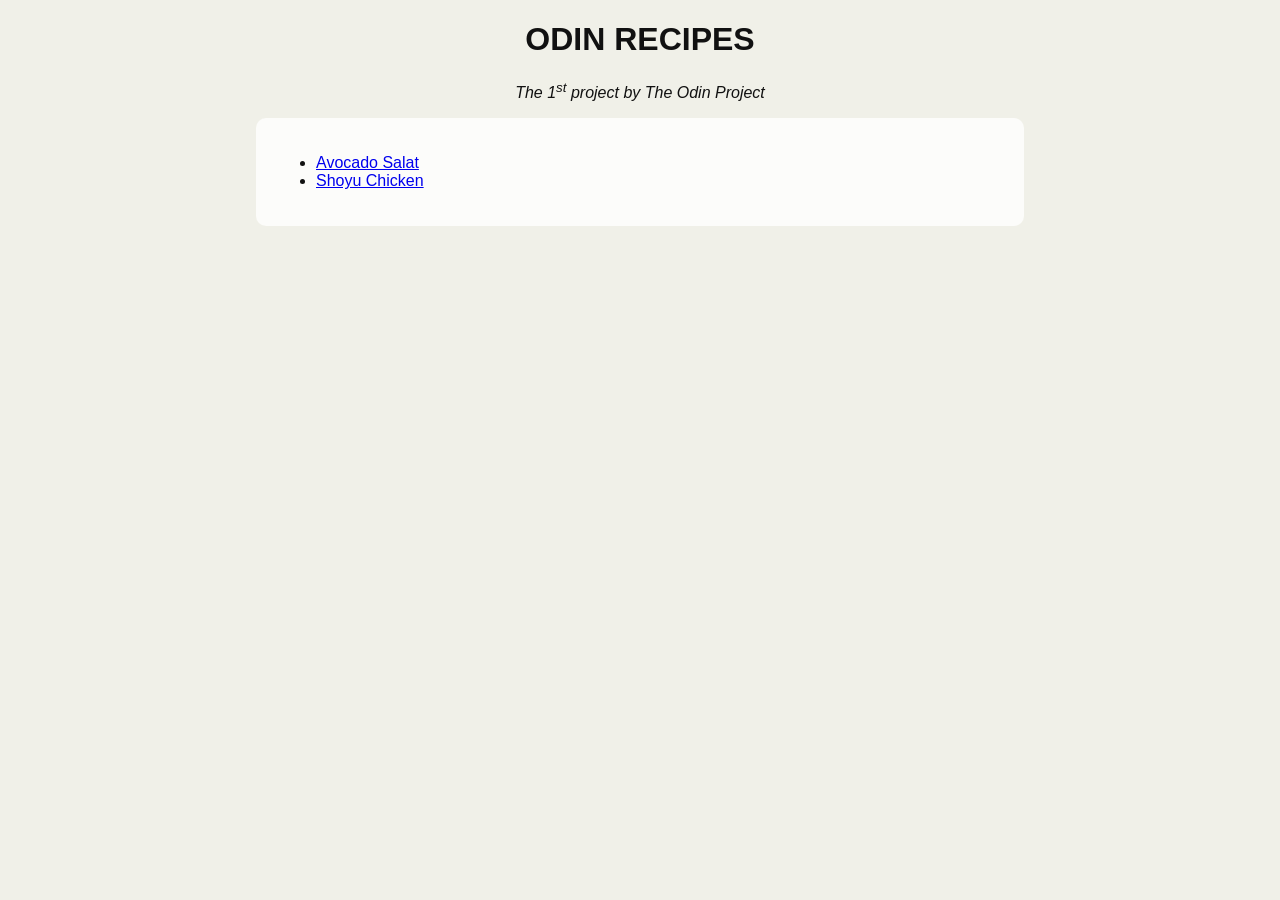
<file: index.html>
<!DOCTYPE html>
<html lang="en">
	<head>
		<meta charset="UTF-8">
		<title>The Odin Project | Recipes</title>
		<link rel='stylesheet' href='./styles.css'>
	</head>

	<body>
		<header>
			<h1>Odin Recipes</h1>
			<p>The 1<sup>st</sup> project by The Odin Project</p>
		</header>

		<main>
			<ul>
				<li><a href="./recipes/salad.html" target="_self">Avocado Salat</a></li>
				<li><a href="./recipes/shoyu-chicken.html" target="_self">Shoyu Chicken</a></li>
			</ul>
		</main>

	</body>
</html>
</file>
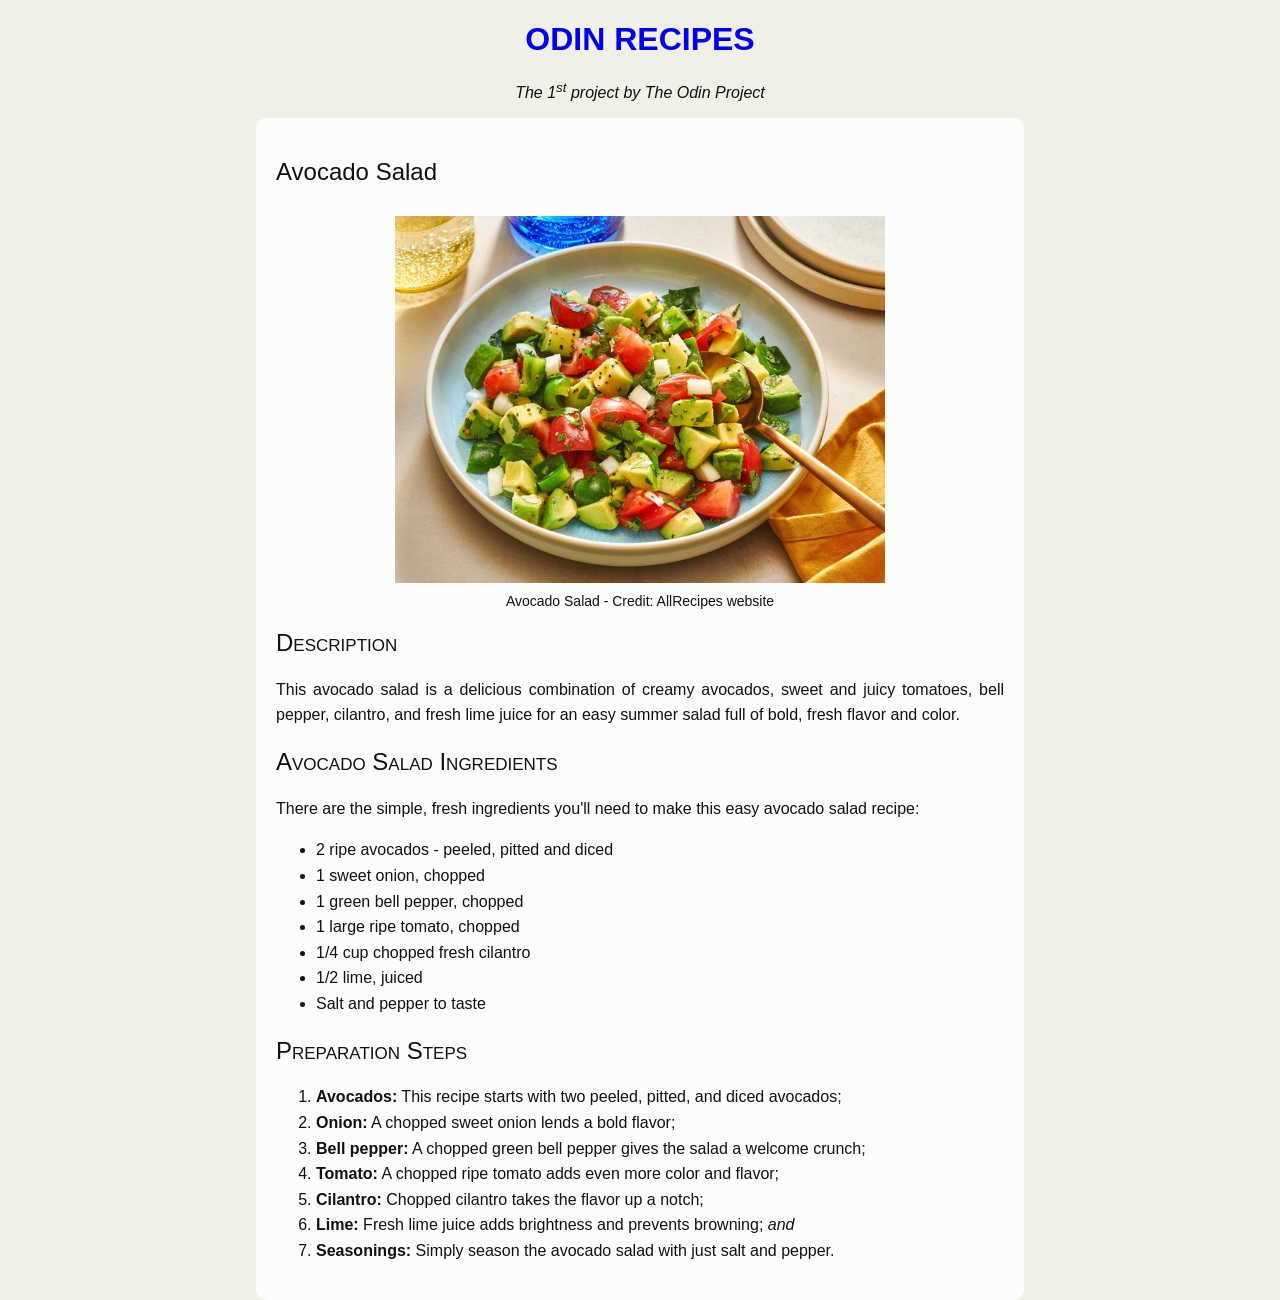
<file: recipes/salad.html>
<!DOCTYPE html>
<html lang="en">
	<head>
		<meta charset="UTF-8">
		<title>The Odin Project | Avocado Salad</title>
		<link rel='stylesheet' href='../styles.css'>
	</head>

	<body>
		<header>
			<h1><a href="../index.html">Odin Recipes</a></h1>
			<p>The 1<sup>st</sup> project by The Odin Project</p>
		</header>

		<main>
			<article>
				<h1>Avocado Salad</h1>

				<figure>
					<img src="../assets/images/avocado-salad.jpg" alt="The final result" width="70%">
					<figcaption>Avocado Salad - Credit: AllRecipes website</figcaption>
				</figure>

				<h2>Description</h2>

				<p>This avocado salad is a delicious combination of creamy avocados,
					sweet and juicy tomatoes, bell pepper, cilantro,
					and fresh lime juice for an easy summer salad full of bold, fresh flavor and color.</p>

				<h2>Avocado Salad Ingredients</h2>

				<p>There are the simple, fresh ingredients you'll need to make this easy avocado salad recipe:</p>

				<ul>
					<li>2 ripe avocados - peeled, pitted and diced</li>
					<li>1 sweet onion, chopped</li>
					<li>1 green bell pepper, chopped</li>
					<li>1 large ripe tomato, chopped</li>
					<li>1/4 cup chopped fresh cilantro</li>
					<li>1/2 lime, juiced</li>
					<li>Salt and pepper to taste</li>
				</ul>

				<h2>Preparation Steps</h2>

				<ol>
					<li><strong>Avocados:</strong>
						This recipe starts with two peeled, pitted, and diced avocados;</li>
					<li><strong>Onion:</strong>
						A chopped sweet onion lends a bold flavor;</li>
					<li><strong>Bell pepper:</strong>
						A chopped green bell pepper gives the salad a welcome crunch;</li>
					<li><strong>Tomato:</strong>
						A chopped ripe tomato adds even more color and flavor;</li>
					<li><strong>Cilantro:</strong>
						Chopped cilantro takes the flavor up a notch;</li>
					<li><strong>Lime:</strong>
						Fresh lime juice adds brightness and prevents browning; <em>and</em>
					<li><strong>Seasonings:</strong>
						Simply season the avocado salad with just salt and pepper.</li>
				</ol>

			</article>
		</main>
	</body>
</html>
</file>
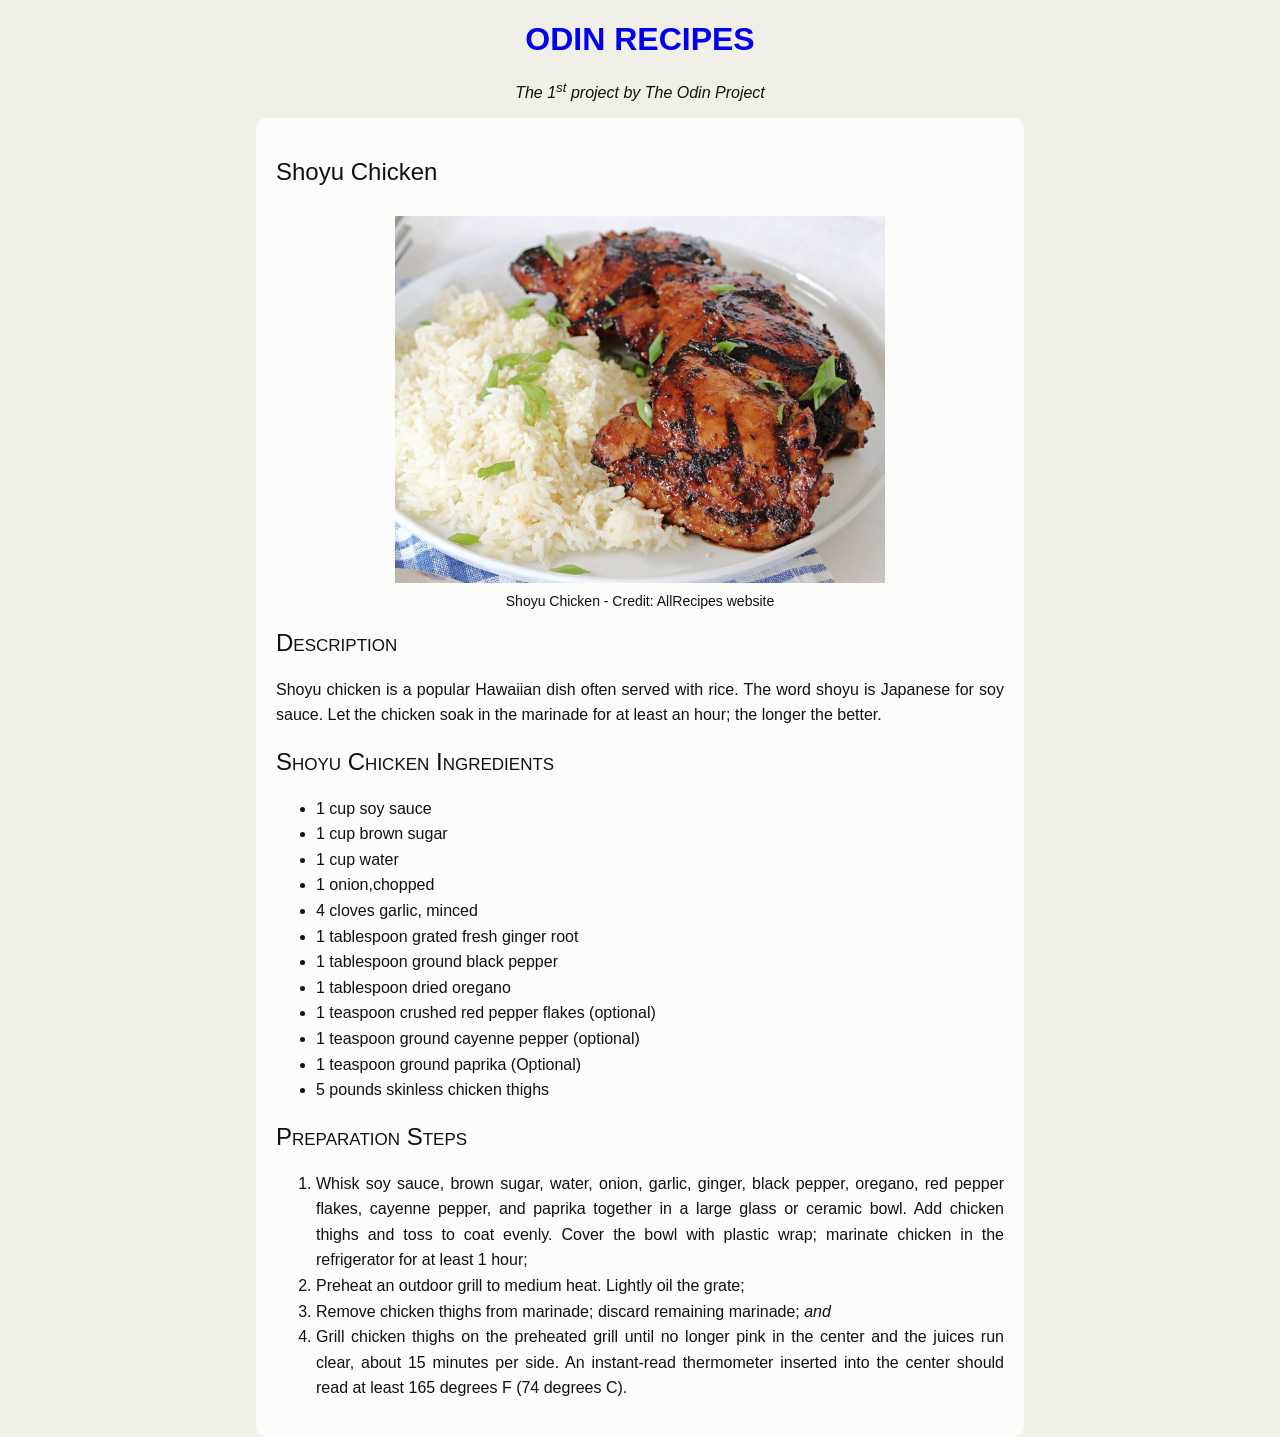
<file: recipes/shoyu-chicken.html>
<!DOCTYPE html>
<html lang="en">
	<head>
		<meta charset="UTF-8">
		<title>The Odin Project | Shoyu Chicken</title>
		<link rel='stylesheet' href='../styles.css'>
	</head>

	<body>
		<header>
			<h1><a href="../index.html">Odin Recipes</a></h1>
			<p>The 1<sup>st</sup> project by The Odin Project</p>
		</header>

		<main>
			<article>
				<h1>Shoyu Chicken</h1>

				<figure>
					<img src="../assets/images/shoyu-chicken.jpg" alt="The final result" width="70%">
					<figcaption>Shoyu Chicken - Credit: AllRecipes website</figcaption>
				</figure>

				<h2>Description</h2>

				<p>Shoyu chicken is a popular Hawaiian dish often served with rice. The word shoyu is Japanese for soy sauce. Let the chicken soak in the marinade for at least an hour; the longer the better.</p>

				<h2>Shoyu Chicken Ingredients</h2>

				<ul>
					<li>1 cup soy sauce</li>
					<li>1 cup brown sugar</li>
					<li>1 cup water</li>
					<li>1 onion,chopped</li>
					<li>4 cloves garlic, minced</li>
					<li>1 tablespoon grated fresh ginger root</li>
					<li>1 tablespoon ground black pepper</li>
					<li>1 tablespoon dried oregano</li>
					<li>1 teaspoon crushed red pepper flakes (optional)</li>
					<li>1 teaspoon ground cayenne pepper (optional)</li>
					<li>1 teaspoon ground paprika (Optional)</li>
					<li>5 pounds skinless chicken thighs</li>
				</ul>

				<h2>Preparation Steps</h2>

				<ol>
					<li>Whisk soy sauce, brown sugar, water, onion, garlic, ginger, black pepper, oregano, red pepper flakes, cayenne pepper, and paprika together in a large glass or ceramic bowl. Add chicken thighs and toss to coat evenly. Cover the bowl with plastic wrap; marinate chicken in the refrigerator for at least 1 hour;</li>
					<li>Preheat an outdoor grill to medium heat. Lightly oil the grate;</li>
					<li>Remove chicken thighs from marinade; discard remaining marinade; <em>and</em></li>
					<li>Grill chicken thighs on the preheated grill until no longer pink in the center and the juices run clear, about 15 minutes per side. An instant-read thermometer inserted into the center should read at least 165 degrees F (74 degrees C).</li>
				</ol>

			</article>
		</main>
	</body>
</html>
</file>
<file: styles.css>
*,
*::before,
*::after {
	box-sizing: border-box;
}

body {
	width: 60%;
	margin: 0 auto;
	background: #f0f0e8;
	color: #111111;
	font-family: Tahoma, sans-serif;
	font-size: 16px;

	header {
		text-align: center;
		
		h1 {
			text-transform: uppercase;

			a {
				text-decoration: none;
			}
		}

		p {
			font-style: italic;
		}
	}
	
	main {
		background: #fcfcfa;
		padding: 20px;
		border-radius: 10px;



		article {
			margin: 0 auto;

			h1 {
				font-weight: 100;
				text-transform: capitalize;
			}

			h2 {
				font-weight: 500;
				font-variant-caps: small-caps;
			}

			figure {
				display: block;
				margin: 0 auto;

				img {
					display: flex;
					margin: 0 auto;
					padding: 10px;
					justify-content: center;
				}

				figcaption {
					font-size: 14px;
					text-align: center;
				}

			}

			li,
			p {
				line-height: 1.6;
				text-align: justify;
			}
		}
	}

}
</file>
